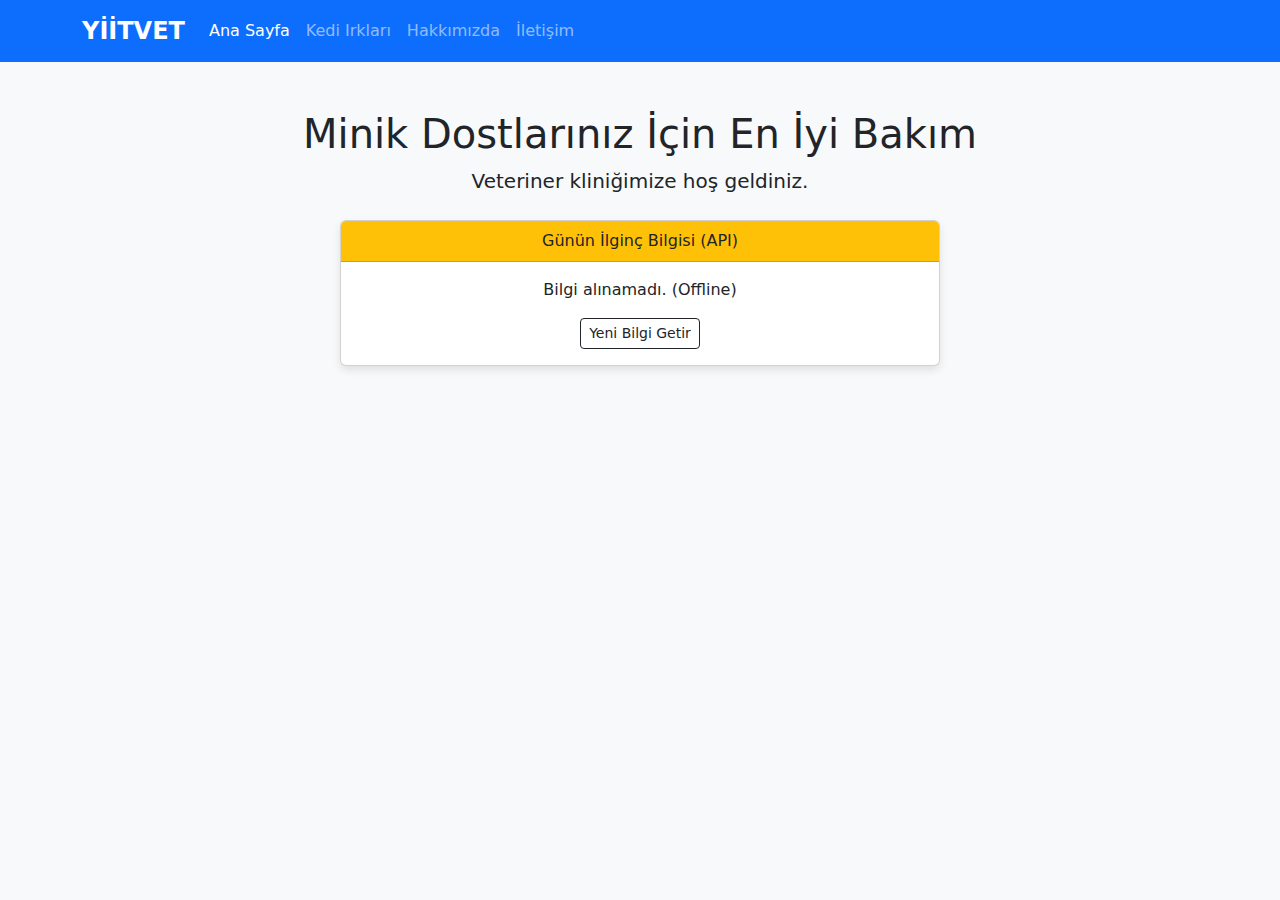
<file: veteriner_pwa_projesi/index.html>
<!DOCTYPE html>
<html lang="tr">
<head>
    <meta charset="UTF-8">
    <meta name="viewport" content="width=device-width, initial-scale=1.0">
    <title>Pati Dostu Veteriner</title>
    <link href="https://cdn.jsdelivr.net/npm/bootstrap@5.3.0/dist/css/bootstrap.min.css" rel="stylesheet">
    <link rel="manifest" href="manifest.json">
    <link rel="stylesheet" href="css/style.css">
</head>
<body>
    <nav class="navbar navbar-expand-lg navbar-dark bg-primary">
        <div class="container">
            <a class="navbar-brand" href="index.html">YİİTVET</a>
            <button class="navbar-toggler" type="button" data-bs-toggle="collapse" data-bs-target="#navbarNav">
                <span class="navbar-toggler-icon"></span>
            </button>
            <div class="collapse navbar-collapse" id="navbarNav">
                <div class="navbar-nav">
                    <a class="nav-link active" href="index.html">Ana Sayfa</a>
                    <a class="nav-link" href="breeds.html">Kedi Irkları</a>
                    <a class="nav-link" href="about.html">Hakkımızda</a>
                    <a class="nav-link" href="contact.html">İletişim</a>
                </div>
            </div>
        </div>
    </nav>

    <div class="container mt-5 text-center">
        <h1>Minik Dostlarınız İçin En İyi Bakım</h1>
        <p class="lead">Veteriner kliniğimize hoş geldiniz.</p>
        
        <div class="card mt-4 mx-auto" style="max-width: 600px;">
            <div class="card-header bg-warning">Günün İlginç Bilgisi (API)</div>
            <div class="card-body">
                <p id="random-fact" class="card-text">Yükleniyor...</p>
                <button onclick="fetchRandomFact()" class="btn btn-sm btn-outline-dark">Yeni Bilgi Getir</button>
            </div>
        </div>
    </div>

    <script src="https://cdn.jsdelivr.net/npm/bootstrap@5.3.0/dist/js/bootstrap.bundle.min.js"></script>
    <script>
        async function fetchRandomFact() {
            try {
                const response = await fetch('https://catfact.ninja/fact');
                const data = await response.json();
                document.getElementById('random-fact').innerText = data.fact;
            } catch (error) {
                document.getElementById('random-fact').innerText = "Bilgi alınamadı. (Offline)";
            }
        }
        fetchRandomFact();
        
        // Service Worker Kayıt
        if ('serviceWorker' in navigator) {
            window.addEventListener('load', () => {
                navigator.serviceWorker.register('service-worker.js')
                    .then(() => console.log('SW Kaydedildi'));
            });
        }
    </script>
</body>
</html>
</file>
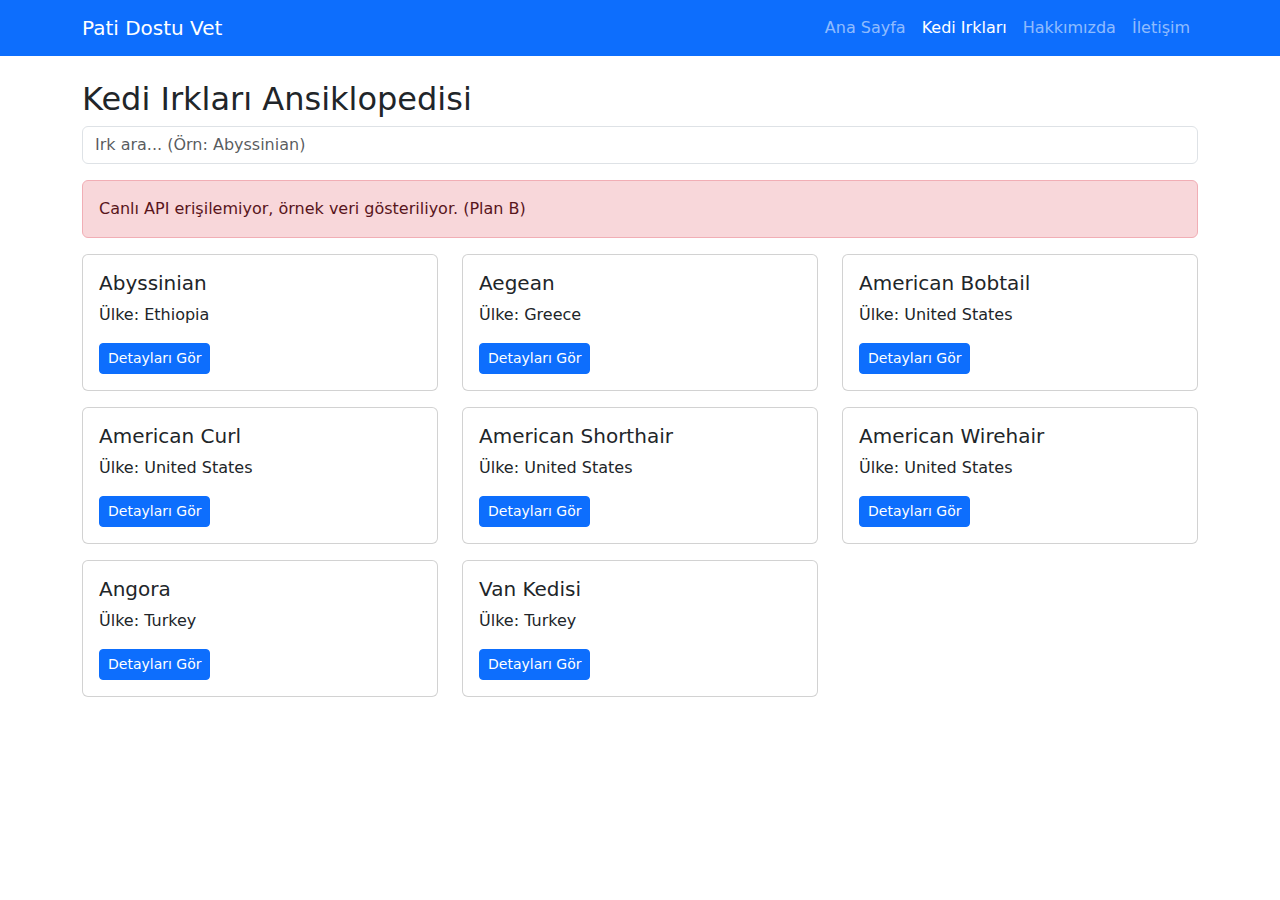
<file: veteriner_pwa_projesi/breeds.html>
<!DOCTYPE html>
<html lang="tr">
<head>
    <meta charset="UTF-8">
    <meta name="viewport" content="width=device-width, initial-scale=1.0">
    <title>Kedi Irkları - Pati Dostu Vet</title>
    <link href="https://cdn.jsdelivr.net/npm/bootstrap@5.3.0/dist/css/bootstrap.min.css" rel="stylesheet">
    <link rel="manifest" href="manifest.json">
</head>
<body>
    <nav class="navbar navbar-expand-lg navbar-dark bg-primary">
        <div class="container">
            <a class="navbar-brand" href="index.html">Pati Dostu Vet</a>
            <div class="navbar-nav">
                <a class="nav-link" href="index.html">Ana Sayfa</a>
                <a class="nav-link active" href="breeds.html">Kedi Irkları</a>
                <a class="nav-link" href="about.html">Hakkımızda</a>
                <a class="nav-link" href="contact.html">İletişim</a>
            </div>
        </div>
    </nav>

    <div class="container mt-4">
        <h2>Kedi Irkları Ansiklopedisi</h2>
        <input type="text" id="searchInput" class="form-control mb-3" placeholder="Irk ara... (Örn: Abyssinian)">
        <div id="loading" class="alert alert-info">Veriler yükleniyor...</div>
        <div class="row" id="breedsList"></div>
    </div>

    <script>
        let allBreeds = []; 

        async function getBreeds() {
            const listDiv = document.getElementById('breedsList');
            const loading = document.getElementById('loading');

            try {
                const response = await fetch('https://catfact.ninja/breeds?limit=25');
                if(!response.ok) throw new Error("API Hatası");
                const data = await response.json();
                allBreeds = data.data; 
                loading.style.display = 'none';
                renderBreeds(allBreeds);
            } catch (error) {
                loading.className = 'alert alert-danger';
                loading.innerText = 'Canlı API erişilemiyor, örnek veri gösteriliyor. (Plan B)';
                fetchLocalBackup();
            }
        }

        function renderBreeds(breeds) {
            const listDiv = document.getElementById('breedsList');
            listDiv.innerHTML = "";
            if(breeds.length === 0) {
                listDiv.innerHTML = "<p>Sonuç bulunamadı.</p>";
                return;
            }
            breeds.forEach(breed => {
                listDiv.innerHTML += `
                    <div class="col-md-4 mb-3">
                        <div class="card h-100">
                            <div class="card-body">
                                <h5 class="card-title">${breed.breed}</h5>
                                <p class="card-text">Ülke: ${breed.country}</p>
                                <a href="detail.html?breed=${encodeURIComponent(breed.breed)}" class="btn btn-primary btn-sm">Detayları Gör</a>
                            </div>
                        </div>
                    </div>
                `;
            });
        }

        document.getElementById('searchInput').addEventListener('input', (e) => {
            const keyword = e.target.value.toLowerCase();
            const filtered = allBreeds.filter(b => b.breed.toLowerCase().includes(keyword));
            renderBreeds(filtered);
        });

        async function fetchLocalBackup() {
            try {
                const response = await fetch('data/backup.json');
                const data = await response.json();
                allBreeds = data.data;
                renderBreeds(allBreeds);
            } catch(e) { console.log("Yedek veri de okunamadı."); }
        }

        getBreeds();
    </script>
</body>
</html>
</file>
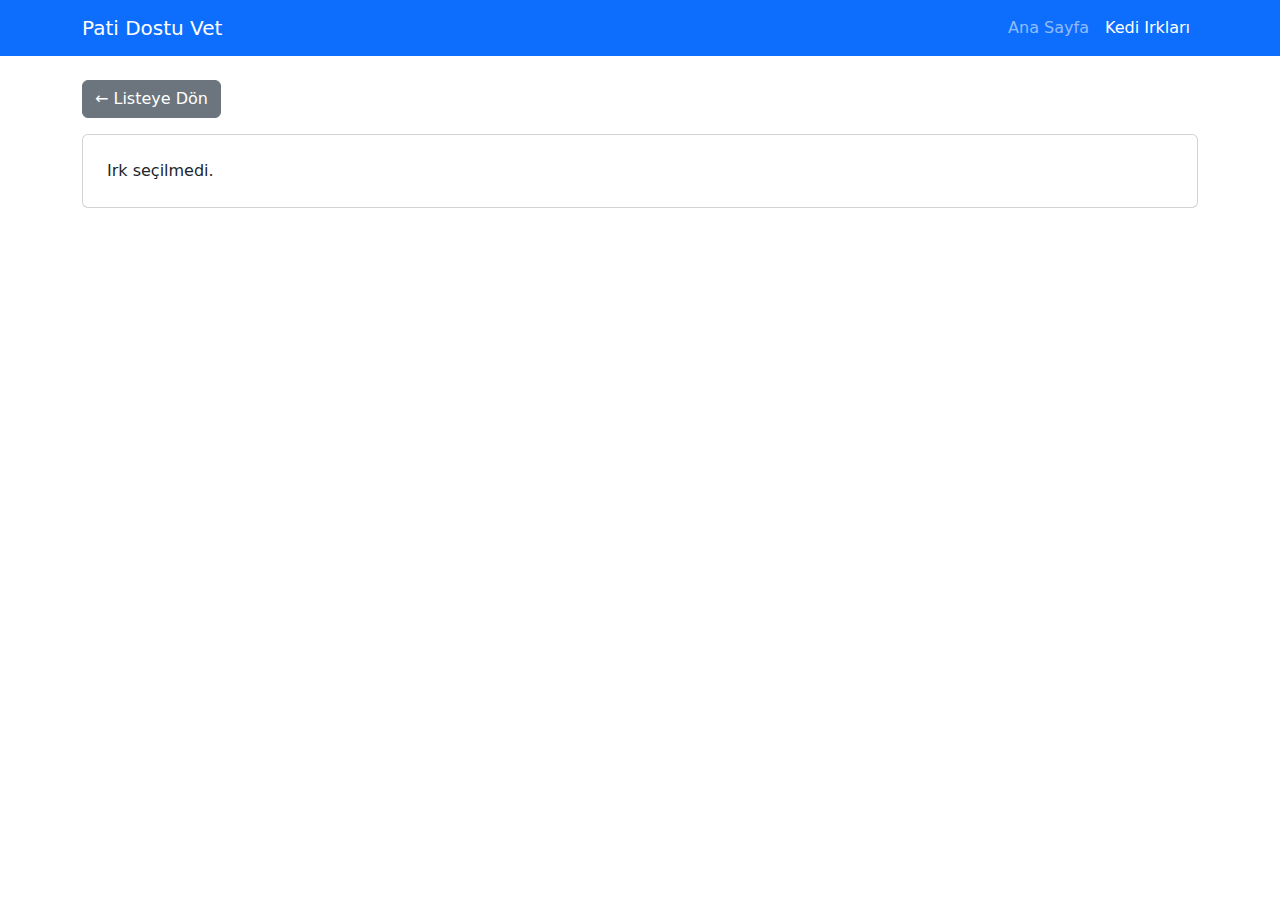
<file: veteriner_pwa_projesi/detail.html>
<!DOCTYPE html>
<html lang="tr">
<head>
    <meta charset="UTF-8">
    <meta name="viewport" content="width=device-width, initial-scale=1.0">
    <title>Irk Detayı - Pati Dostu Vet</title>
    <link href="https://cdn.jsdelivr.net/npm/bootstrap@5.3.0/dist/css/bootstrap.min.css" rel="stylesheet">
    <link rel="manifest" href="manifest.json">
</head>
<body>
    <nav class="navbar navbar-expand-lg navbar-dark bg-primary">
        <div class="container">
            <a class="navbar-brand" href="index.html">Pati Dostu Vet</a>
             <div class="navbar-nav">
                <a class="nav-link" href="index.html">Ana Sayfa</a>
                <a class="nav-link active" href="breeds.html">Kedi Irkları</a>
            </div>
        </div>
    </nav>

    <div class="container mt-4">
        <a href="breeds.html" class="btn btn-secondary mb-3">&larr; Listeye Dön</a>
        <div id="detailContent" class="card p-4">
            <div class="spinner-border text-primary" role="status"><span class="visually-hidden">Yükleniyor...</span></div>
        </div>
    </div>

    <script>
        async function getDetail() {
            const urlParams = new URLSearchParams(window.location.search);
            const breedName = urlParams.get('breed');
            
            if (!breedName) {
                document.getElementById('detailContent').innerHTML = "Irk seçilmedi.";
                return;
            }

            try {
                const response = await fetch('https://catfact.ninja/breeds?limit=50');
                const data = await response.json();
                const breed = data.data.find(b => b.breed === breedName);
                
                if (breed) {
                    document.getElementById('detailContent').innerHTML = `
                        <h1 class="text-primary">${breed.breed}</h1>
                        <hr>
                        <p><strong>Ülke:</strong> ${breed.country}</p>
                        <p><strong>Köken:</strong> ${breed.origin}</p>
                        <p><strong>Tüy Yapısı:</strong> ${breed.coat}</p>
                        <p><strong>Desen:</strong> ${breed.pattern}</p>
                    `;
                } else {
                    document.getElementById('detailContent').innerHTML = "Bu listede (ilk 50) bu ırk bulunamadı veya API hatası.";
                }
            } catch (error) {
                document.getElementById('detailContent').innerHTML = "Bağlantı hatası veya veri çekilemedi.";
            }
        }
        getDetail();
    </script>
</body>
</html>
</file>
<file: veteriner_pwa_projesi/css/style.css>
body {
    background-color: #f8f9fa;
}
.card {
    box-shadow: 0 4px 8px rgba(0,0,0,0.1);
    transition: 0.3s;
}
.card:hover {
    box-shadow: 0 8px 16px rgba(0,0,0,0.2);
}
.navbar-brand {
    font-weight: bold;
    font-size: 1.5rem;
}
</file>
